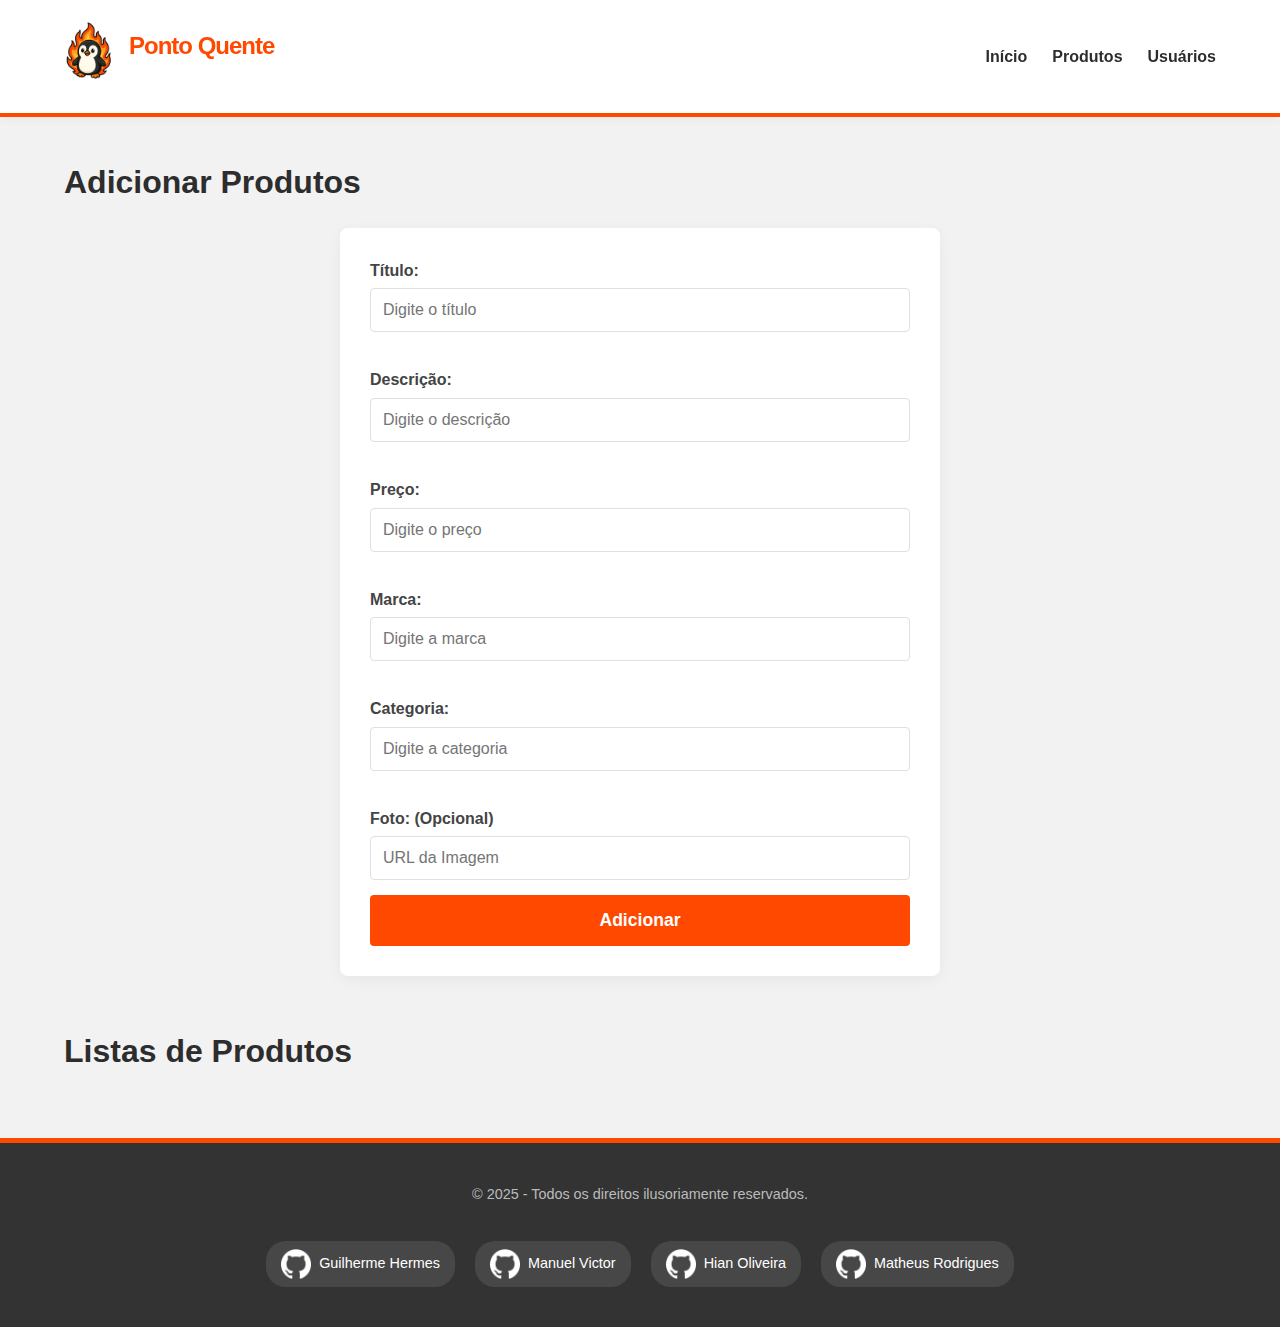
<file: products/products.html>
<!DOCTYPE html>
<html lang="pt-br">

<head>
    <meta charset="UTF-8">
    <meta name="viewport" content="width=device-width, initial-scale=1.0">
    <title>Ponto Quente - Produtos</title>
    <link rel="stylesheet" href="/assets/css/styles.css">
    <link rel="icon" href="/assets/img/iconPage.png">
</head>

<body>
    <!-- INÍCIO DO HEADER -->
    <header class="cabecalho">

        <div class="logo_cabecalho">
            <a href="/index.html"><img src="/assets/img/iconPage.png" alt="Icone da pagina" width="50px"></a>
            <h1>Ponto Quente</h1>
        </div>

        <nav class="menu">
            <ul>
                <li><a href="/index.html">Início</a></li>
                <li><a href="/products/products.html">Produtos</a></li>
                <li><a href="/users/users.html">Usuários</a></li>
            </ul>
        </nav>

    </header>
    <!-- FIM DO HEADER -->
    <!-- INÍCIO DA MAIN -->
    <main>
        <div>

            <h1>Adicionar Produtos</h1>

            <form id="productsForm">
                <label for="titulo">Título:</label>
                <input type="text" id="titulo" name="titulo" placeholder="Digite o título" required>
                <small></small>

                <label for="descricao">Descrição:</label>
                <input type="text" id="descricao" name="descricao" placeholder="Digite o descrição" required>
                <small></small>

                <label for="preco">Preço:</label>
                <input type="text" id="preco" name="preco" placeholder="Digite o preço" required>
                <small></small>

                <label for="marca">Marca:</label>
                <input type="text" id="marca" name="marca" placeholder="Digite a marca" required>
                <small></small>

                <label for="categoria">Categoria:</label>
                <input type="text" id="categoria" name="categoria" placeholder="Digite a categoria" required>
                <small></small>

                <label for="foto-produto">Foto: (Opcional)</label>
                <input type="text" id="foto-produto" name="foto-produto" placeholder="URL da Imagem">

                <button type="submit">Adicionar</button>

            </form>

            <h1>Listas de Produtos</h1>
            <!-- aqui está a lista não ordenada onde vão ser exibidas os usuarios mais tarde -->
            <ul class="" id="lista-produto"></ul>

        </div>
    </main>
    <!-- FIM DA MAIN -->
    <!-- INÍCIO DO FOOTER -->
    <footer class="rodape">
        <div class="infos">
            <p>&copy; 2025 - Todos os direitos ilusoriamente reservados.</p>
        </div>

        <div class="links">
            <a href="https://github.com/GuiHermes" target="_blank"><img src="/assets/img/gitIcon.png"
                    alt="Icone do GitHub" width="30px">Guilherme Hermes</a>
            <a href="https://github.com/mvmce" target="_blank"><img src="/assets/img/gitIcon.png" alt="Icone do GitHub"
                    width="30px">Manuel Victor</a>
            <a href="https://github.com/hian128" target="_blank"><img src="/assets/img/gitIcon.png"
                    alt="Icone do GitHub" width="30px">Hian Oliveira</a>
            <a href="https://github.com/Matheus-Rod03" target="_blank"><img src="/assets/img/gitIcon.png"
                    alt="Icone do GitHub" width="30px">Matheus Rodrigues</a>
        </div>
    </footer>
    <!-- FIM DO FOOTER -->
    <script src="/products/products.js"></script>
</body>

</html>
</file>
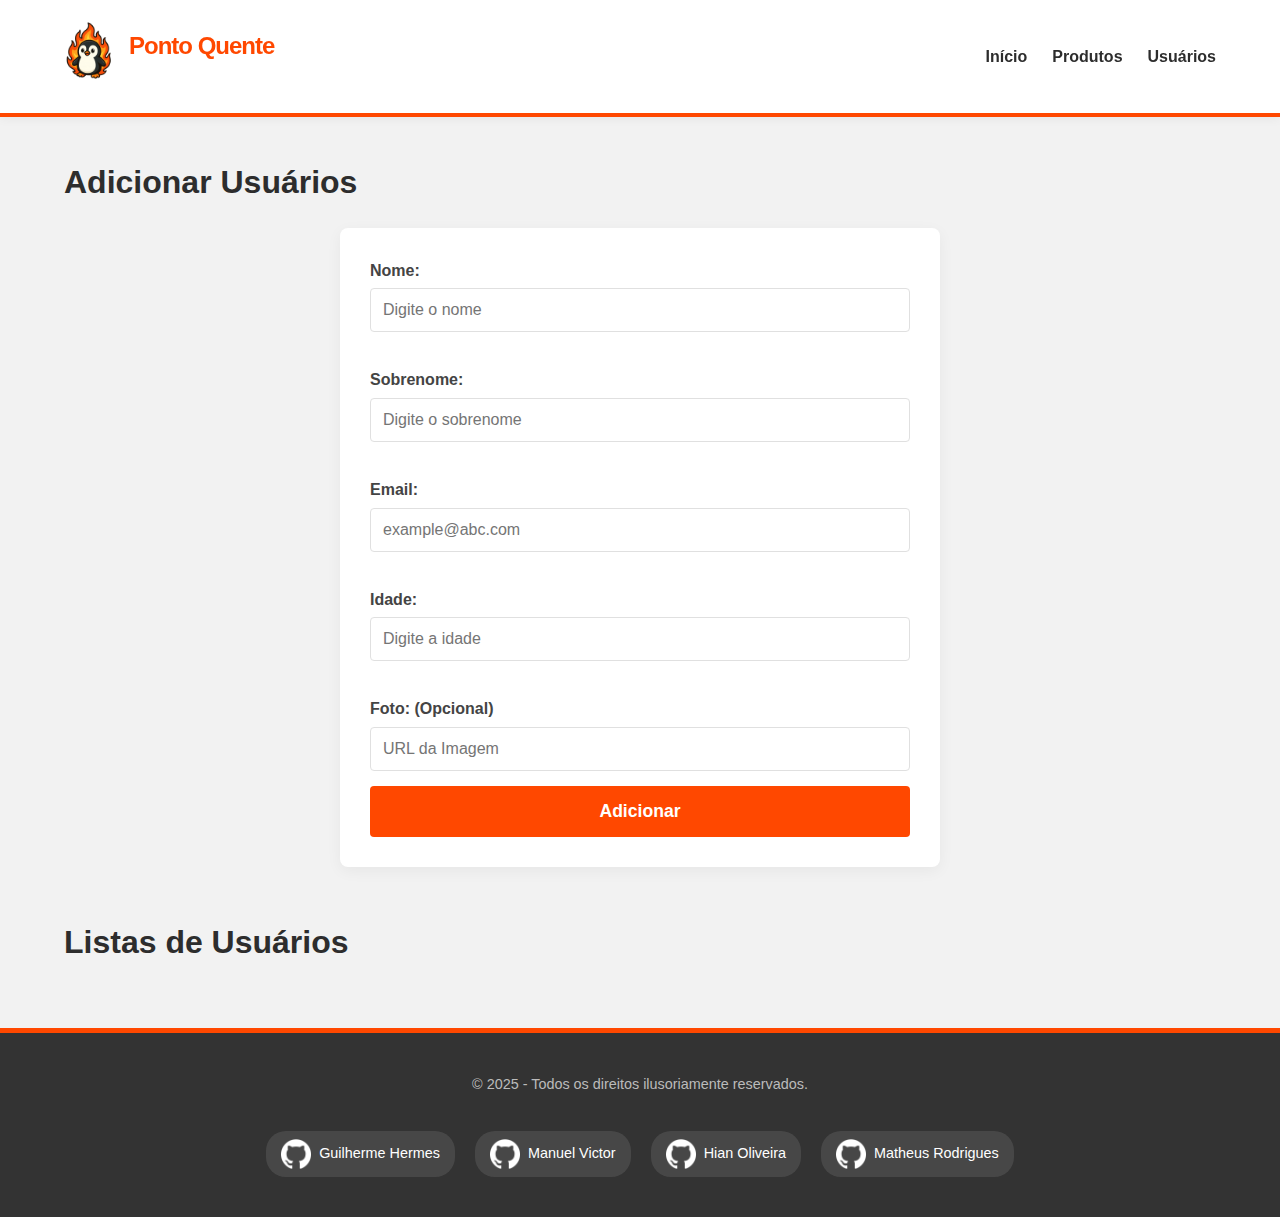
<file: users/users.html>
<!DOCTYPE html>
<html lang="pt-br">

<head>
    <meta charset="UTF-8">
    <meta name="viewport" content="width=device-width, initial-scale=1.0">
    <title>Ponto Quente - Usuários</title>
    <link rel="stylesheet" href="../assets/css/styles.css">
    <link rel="icon" href="../assets/img/iconPage.png">
</head>

<body>
    <!-- INÍCIO DO HEADER -->
    <header class="cabecalho">

        <div class="logo_cabecalho">
            <a href="/index.html"><img src="/assets/img/iconPage.png" alt="Icone da pagina" width="50px"></a>
            <h1>Ponto Quente</h1>
        </div>

        <nav class="menu">
            <ul>
                <li><a href="../index.html">Início</a></li>
                <li><a href="../products/products.html">Produtos</a></li>
                <li><a href="/users/users.html">Usuários</a></li>
            </ul>
        </nav>

    </header>
    <!-- FIM DO HEADER -->
    <!-- INÍCIO DA MAIN -->
    <main>
        <div> 

            <h1>Adicionar Usuários</h1>

            <form id="userForm">
                <label for="nome">Nome:</label>
                <input type="text" id="nome" name="nome" placeholder="Digite o nome" required>
                <small></small>

                <label for="sobrenome">Sobrenome:</label>
                <input type="text" id="sobrenome" name="sobrenome" placeholder="Digite o sobrenome" required>
                <small></small>

                <label for="email">Email:</label>
                <input type="text" id="email" name="email" placeholder="example@abc.com" required>
                <small></small>

                <label for="idade">Idade:</label>
                <input type="number" id="idade" name="idade" min="1" max="120" placeholder="Digite a idade">
                <small></small>

                <label for="Foto">Foto: (Opcional)</label>
                <input type="text" id="foto" name="foto" placeholder="URL da Imagem">

                <button type="subimit onclick="">Adicionar</button>
            </form>

            <h1>Listas de Usuários</h1>
            <!-- aqui está a lista não ordenada onde vão ser exibidas os usuarios mais tarde -->
            <ul class="" id="user-list"></ul>

        </div>

    </main>
    <!-- FIM DA MAIN -->
    <!-- INÍCIO DO FOOTER -->
    <footer class="rodape">
        <div class="infos">
            <p>&copy; 2025 - Todos os direitos ilusoriamente reservados.</p>
        </div>

        <div class="links">
            <a href="https://github.com/GuiHermes" target="_blank"><img src="../assets/img/gitIcon.png"
                    alt="Icone do GitHub" width="30px">Guilherme Hermes</a>
            <a href="https://github.com/mvmce" target="_blank"><img src="../assets/img/gitIcon.png" alt="Icone do GitHub"
                    width="30px">Manuel Victor</a>
            <a href="https://github.com/hian128" target="_blank"><img src="../assets/img/gitIcon.png"
                    alt="Icone do GitHub" width="30px">Hian Oliveira</a>
            <a href="https://github.com/Matheus-Rod03" target="_blank"><img src="../assets/img/gitIcon.png"
                    alt="Icone do GitHub" width="30px">Matheus Rodrigues</a>
        </div>
    </footer>
    <!-- FIM DO FOOTER -->
    <script src="/users/users.js"></script>
</body>

</html>
</file>
<file: assets/css/styles.css>
/* =========================================
   BOTÃO DE REMOVER 
   ========================================= */
.remove-btn {
    margin-top: 10px;
    padding: 10px 18px;
    border: none;
    border-radius: 8px;
    background-color: #e63946;
    color: #fff;
    font-weight: 600;
    font-size: 0.95rem;
    cursor: pointer;
    transition: all 0.3s ease;
    box-shadow: 0 4px 6px rgba(0,0,0,0.1);
}

.remove-btn:hover {
    background-color: #c1121f;
    transform: translateY(-2px);
    box-shadow: 0 6px 10px rgba(0,0,0,0.15);
}

.remove-btn:active {
    transform: translateY(0);
    box-shadow: 0 3px 5px rgba(0,0,0,0.1);
}

.remove-btn:focus {
    outline: 2px solid #ff9f80;
    outline-offset: 2px;
}



/* =========================================
   RESET E VARIÁVEIS GLOBAIS
   ========================================= */


   
:root {
    --primary-orange: #FF4800; /* Laranja Ponto */
    --dark-text: #2d2d2d;
    --light-bg: #f2f2f2;
    --white: #ffffff;
    --gray-border: #e0e0e0;
    --footer-bg: #333333;
    --font-family: 'Segoe UI', Arial, Helvetica, sans-serif;
}

* {
    margin: 0;
    padding: 0;
    box-sizing: border-box;
}

body {
    background-color: var(--light-bg);
    font-family: var(--font-family);
    color: var(--dark-text);
    line-height: 1.6;
    display: flex;
    flex-direction: column;
    min-height: 100vh;
}

a {
    text-decoration: none;
    color: inherit;
    transition: color 0.3s;
}

ul {
    list-style: none;
}

/* =========================================
   HEADER (CABEÇALHO)
   ========================================= */
.cabecalho {
    background-color: var(--white);
    border-bottom: 4px solid var(--primary-orange);
    padding: 15px 5%;
    display: flex;
    justify-content: space-between;
    align-items: center;
    box-shadow: 0 2px 10px rgba(0,0,0,0.05);
    position: sticky;
    top: 0;
    z-index: 1000;
}

.logo_cabecalho {
    display: flex;
    align-items: center;
    gap: 15px;
}

.logo_cabecalho h1 {
    font-size: 1.5rem;
    font-weight: 800;
    color: var(--primary-orange);
    letter-spacing: -1px;
}

.menu ul {
    display: flex;
    gap: 25px;
}

.menu ul li a {
    font-weight: 600;
    color: var(--dark-text);
    font-size: 1rem;
}

.menu ul li a:hover {
    color: var(--primary-orange);
    text-decoration: underline;
}

/* Responsividade do Menu para Telas Menores */
@media (max-width: 768px) {
    .cabecalho {
        flex-direction: column;
        gap: 15px;
    }
}

/* =========================================
   MAIN CONTENT
   ========================================= */
main {
    flex: 1; /* Empurra o footer para baixo */
    max-width: 1200px;
    width: 90%;
    margin: 40px auto;
    background-color: transparent;
}

h1, h2 {
    color: var(--dark-text);
    margin-bottom: 20px;
}

h1 {
    font-size: 2rem;
    font-weight: 700;
}

h2 {
    font-size: 1.5rem;
    font-weight: 600;
    color: #555;
}

p {
    margin-bottom: 15px;
    color: #555;
}

/* Estilo para listas de texto (na home) */
main > ul {
    margin-bottom: 20px;
    padding-left: 20px;
    list-style-type: disc;
}

main > ul li {
    margin-bottom: 10px;
}

/* Link de Call to Action na Home */
main > a[href*="products"] {
    display: inline-block;
    background-color: var(--primary-orange);
    color: var(--white);
    padding: 12px 30px;
    border-radius: 5px;
    font-weight: bold;
    font-size: 1.1rem;
    margin-top: 10px;
    transition: background-color 0.3s;
}

main > a[href*="products"]:hover {
    background-color: #d93d00;
}

/* =========================================
   FORMS (PRODUTOS E USUÁRIOS)
   ========================================= */
form {
    background-color: var(--white);
    padding: 30px;
    border-radius: 8px;
    box-shadow: 0 4px 15px rgba(0,0,0,0.05);
    max-width: 600px;
    margin: 0 auto 50px auto; /* Centraliza o formulário */
}

form label {
    display: block;
    margin-bottom: 5px;
    font-weight: 600;
    color: #444;
}

form input {
    width: 100%;
    padding: 12px;
    margin-bottom: 5px; /* Espaço para o small */
    border: 1px solid var(--gray-border);
    border-radius: 4px;
    font-size: 1rem;
    background-color: #fff;
    color: #333;
}

form input:focus {
    outline: none;
    border-color: var(--primary-orange);
    box-shadow: 0 0 0 2px rgba(255, 80, 0, 0.2);
}

form small {
    display: block;
    height: 20px;
    color: red;
    font-size: 0.85rem;
    margin-bottom: 10px;
}

form button {
    width: 100%;
    padding: 15px;
    background-color: var(--primary-orange);
    color: var(--white);
    border: none;
    border-radius: 4px;
    font-size: 1.1rem;
    font-weight: bold;
    cursor: pointer;
    transition: background-color 0.3s;
    margin-top: 10px;
}

form button:hover {
    background-color: #d93d00;
}

/* =========================================
   LISTAS DE CARDS (PRODUTOS E USUÁRIOS)
   ========================================= */
/* Aplica grid nos containers de lista */
#lista-produto, #user-list {
    display: grid;
    grid-template-columns: repeat(auto-fill, minmax(250px, 1fr));
    gap: 20px;
    padding: 0;
    list-style: none;
}

/* Estilo para cada item (card) que será gerado pelo JS */
#lista-produto li, #user-list li {
    background-color: var(--white);
    border: 1px solid var(--gray-border);
    border-radius: 8px;
    padding: 20px;
    display: flex;
    flex-direction: column;
    align-items: center;
    text-align: center;
    transition: transform 0.2s, box-shadow 0.2s;
}

#lista-produto li:hover, #user-list li:hover {
    transform: translateY(-5px);
    box-shadow: 0 10px 20px rgba(0,0,0,0.1);
    border-color: var(--primary-orange);
}

/* Imagens dentro dos cards */
#lista-produto img, #user-list img {
    max-width: 100%;
    height: auto;
    border-radius: 4px;
    margin-bottom: 15px;
    object-fit: cover;
}

/* Títulos dentro dos cards */
#lista-produto h3, #user-list h3 {
    font-size: 1.1rem;
    margin-bottom: 10px;
    color: var(--dark-text);
}

/* Preço (específico para produtos) */
#lista-produto .preco {
    font-size: 1.4rem;
    color: var(--primary-orange);
    font-weight: 800;
    margin: 10px 0;
}

/* Botões de deletar/editar dentro dos cards (se houver no JS) */
.card-actions button {
    padding: 8px 15px;
    margin: 5px;
    border: none;
    border-radius: 4px;
    cursor: pointer;
    font-size: 0.9rem;
}

/* =========================================
   FOOTER (RODAPÉ)
   ========================================= */
.rodape {
    background-color: var(--footer-bg);
    color: #ccc;
    padding: 40px 5%;
    display: flex;
    flex-direction: column;
    align-items: center;
    gap: 20px;
    text-align: center;
    border-top: 5px solid var(--primary-orange);
}

.rodape .infos p {
    color: #bbb;
    font-size: 0.9rem;
}

.rodape .links {
    display: flex;
    flex-wrap: wrap;
    justify-content: center;
    gap: 20px;
}

.rodape .links a {
    display: flex;
    align-items: center;
    gap: 8px;
    color: var(--white);
    font-size: 0.9rem;
    background-color: rgba(255,255,255,0.1);
    padding: 8px 15px;
    border-radius: 20px;
    transition: background-color 0.3s;
}

.rodape .links a:hover {
    background-color: var(--primary-orange);
    color: var(--white);
}

.rodape .links img {
    filter: brightness(0) invert(1); /* Torna os ícones do GitHub brancos */
}
</file>
